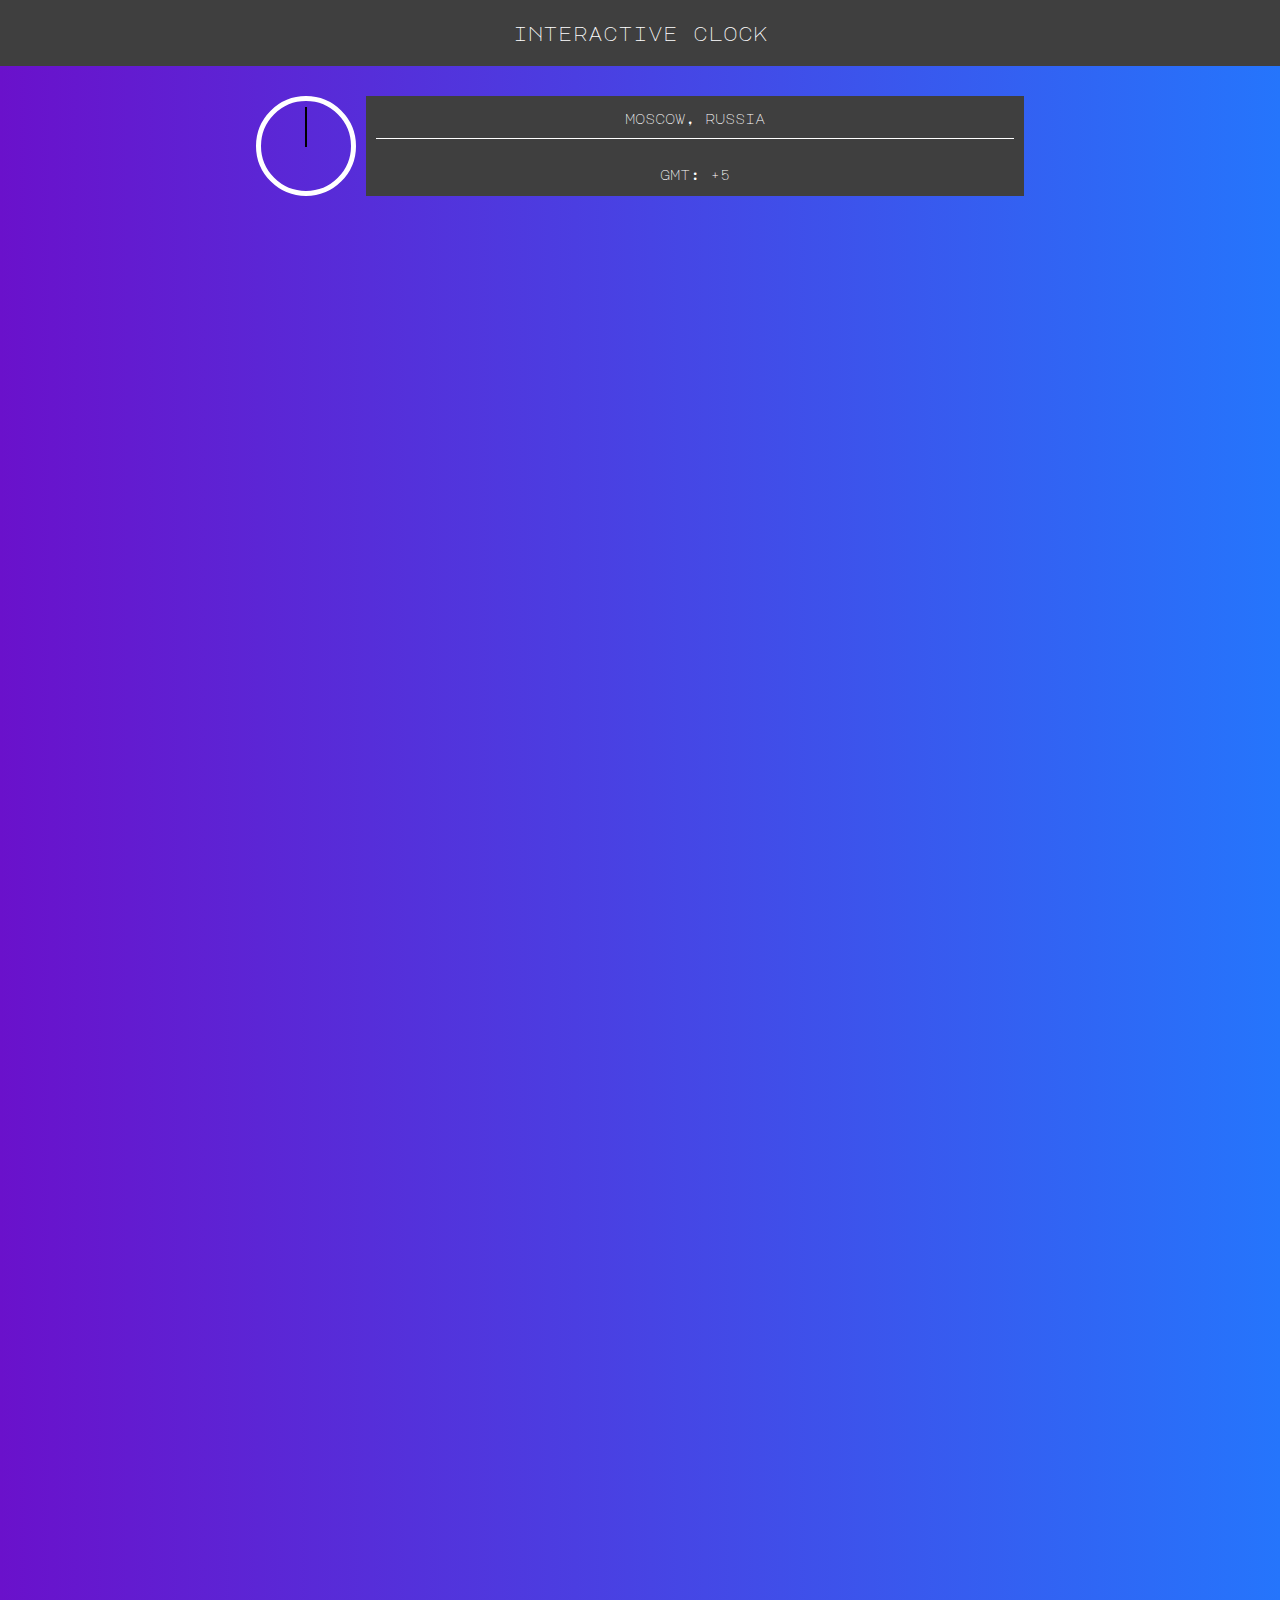
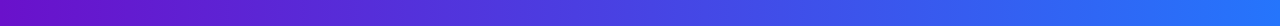
<file: index.html>
<!DOCTYPE html>
<html lang="en">
<head>
    <meta charset="UTF-8">
    <meta name="viewport" content="width=device-width, initial-scale=1.0">
    <link rel="stylesheet" href="./style.css">
    <link rel="preconnect" href="https://fonts.gstatic.com">
    <link href="https://fonts.googleapis.com/css2?family=Major+Mono+Display&display=swap" rel="stylesheet">
    <title>Clock</title>
</head>
<body>
    <header class="page-header">
            <p class="page-header__title">interactive clock</p>
    </header>
    <main class="page-main">
        <div class="container">
            <div class="clock-item">
                <div class="clock-item__face">
                    <div class="clock-item__hand clock-item__hand--second"></div>
                    <div class="clock-item__hand clock-item__hand--minute"></div>
                    <div class="clock-item__hand clock-item__hand--hour"></div>
                </div>
                <div class="clock-item__text">
                    <span class="clock-item__city">
                        moscow, russia
                    </span>
                    <span class="clock-item__gmt">
                        gmt: +5
                    </span>
                </div>
            </div>
            <div class="add-item">
                <button class="add-button" type="button"></button>
            </div>
        </div>
    </main>
    <script>
        const secondHand = document.querySelector(".clock-item__hand--second");
        const minuteHand = document.querySelector(".clock-item__hand--minute");
        const hourHand = document.querySelector(".clock-item__hand--hour");
        function setDate() {
            const now = new Date();

            const seconds = now.getSeconds();
            const secondsDegree = ((seconds/60)*360) - 90;
            secondHand.style.transform = `rotate(${secondsDegree}deg)`;

            const minutes = now.getMinutes();
            const minutesDegree = ((minutes/60)*360) - 90;
            minuteHand.style.transform = `rotate(${minutesDegree}deg)`;

            const hours = now.getHours() - 2;
            const hoursDegree = ((hours/12)*360) - 90;
            hourHand.style.transform = `rotate(${hoursDegree}deg)`;
        }
        setInterval(setDate, 1000);
    </script>
</body>
</html>
</file>
<file: style.css>
body {
    padding: 0;
    margin: 0;
    font-family: 'Major Mono Display', monospace;
    font-style: normal;
    font-weight: normal;
    font-size: 20px;
    line-height: 37px;
}

.page-header {
    width: 100%;
    height: 66px;
    display: flex;
    justify-content: center;
    align-items: center;
    background-color: rgb(63, 63, 63);
}

.page-header__title {
    white-space: nowrap;
    color: white;
}

.page-main{
    background-image: linear-gradient(to right, #6a11cb 0%, #2575fc 100%);
    padding-top: 30px;
    padding-left: 20px;
    padding-right: 20px;
    padding-bottom: 30px;
    height: 1500px;
}

.container {
    height: 100%;
    display: flex;
    flex-direction: column;
    max-width: 768px;
    margin: 0 auto;
}

.clock-item {
    height: 100px;
    width: 100%;
    display: flex;
    margin-bottom: 20px;
}

.clock-item__face {
    width: 100px;
    max-height: 100%;
    border: 5px solid white;
    border-radius: 100%;
    box-sizing: border-box;
    position: relative;
    margin-right: 10px;
}

.clock-item__hand {
    height: 2px;
    background-color: black;
    position: absolute;
    top: 50%;
    left: 50%;
    transform-origin: 0%;
    transform: rotate(-90deg);
    transition-timing-function: cubic-bezier(0.1, 2.7, 0.58, 1);
}

.clock-item__hand--second {
    width: calc(50% - 5px);
}

.clock-item__hand--minute {
    width: calc(50% - 10px);
}

.clock-item__hand--hour {
    width: calc(50% - 20px);
}

.clock-item__text {
    flex-grow: 1;
    background-color: rgb(63, 63, 63);
    display: flex;
    flex-direction: column;
    justify-content: space-around;
    padding: 0 10px;
}

.clock-item__city {
    display: block;
    font-style: normal;
    font-weight: normal;
    font-size: 14px;
    line-height: 18px;
    color: white;
    text-align: center;
    border-bottom: 1px solid white;
    padding-bottom: calc((100px - 18px*2)/6);
    box-sizing: border-box;
}

.clock-item__gmt {
    display: block;
    font-style: normal;
    font-weight: normal;
    font-size: 14px;
    line-height: 18px;
    color: white;
    text-align: center;
}

.add-item {
    display: none;
}

.add-button {
    display: none;
}
</file>
